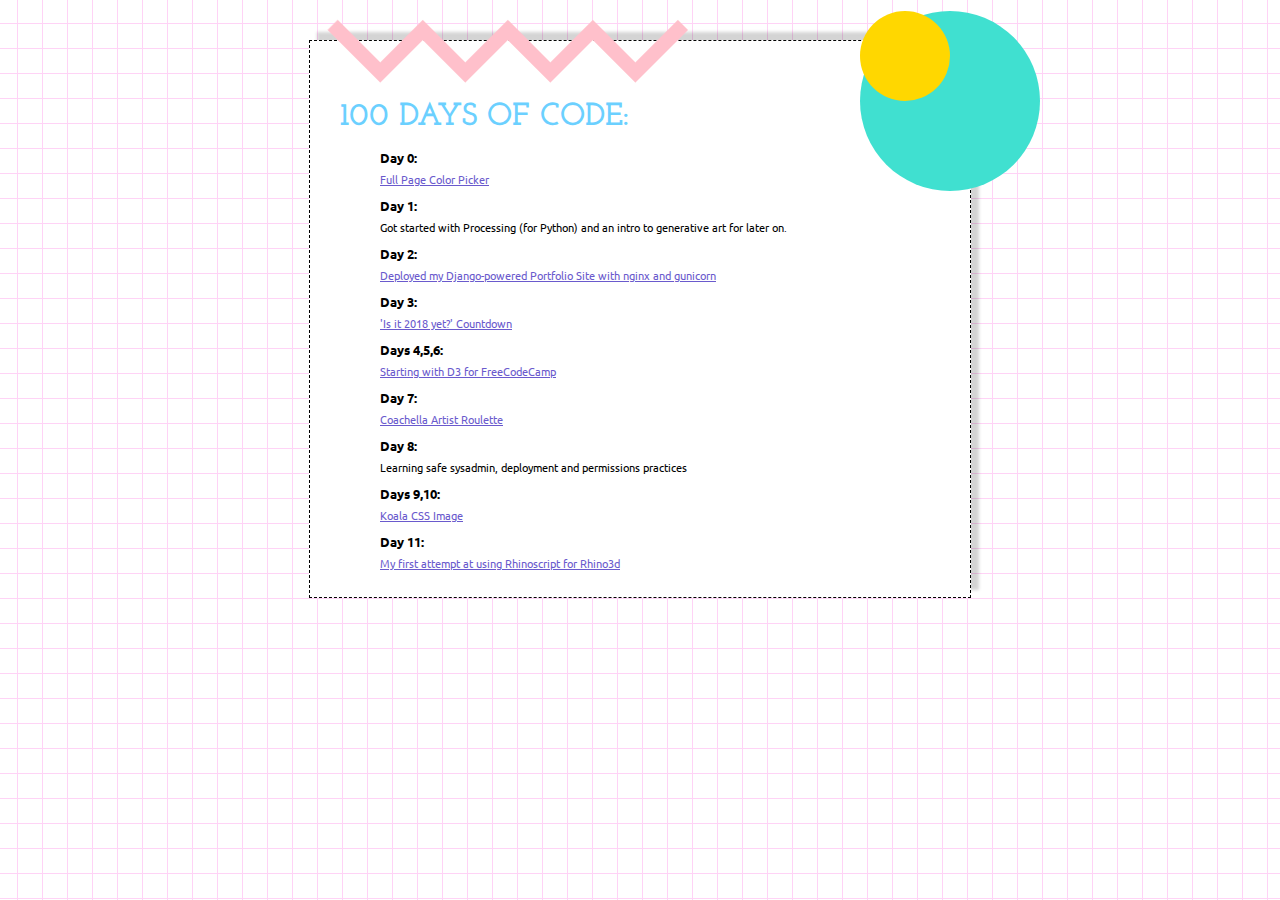
<file: index.html>
<!DOCTYPE html><head></head><!-- Global site tag (gtag.js) - Google Analytics --><script async src="https://www.googletagmanager.com/gtag/js?id=UA-78391506-1"></script><script>window.dataLayer = window.dataLayer || [];
function gtag(){dataLayer.push(arguments);}
gtag('js', new Date());

gtag('config', 'UA-78391506-1');

</script><link rel="icon" href="favicon.ico" type="image/x-icon"><link rel="stylesheet" href="static/css/styles.css"><title>Justin Focus - Web Developer & Technical Designer</title><body id="bg"><div id="wrapper"><div class="main"><div class="circle"></div><div class="circle2">     </div><svg version="1.1" id="zag" xmlns:x="&amp;ns_extend;" xmlns:i="&amp;ns_ai;" xmlns:graph="&amp;ns_graphs;" xmlns="http://www.w3.org/2000/svg" xmlns:xlink="http://www.w3.org/1999/xlink" viewBox="0 0 1580.921 560" enable-background="new 0 0 1580.921 560" xml:space="preserve"><polygon fill="pink" stroke="pink" stroke-linecap="round" stroke-linejoin="round" points="111.013,155.725 281.091,325.803 			451.17,155.725 621.249,325.803 791.328,155.725 961.406,325.803 1131.485,155.725 1301.563,325.803 1471.643,155.725 1511.73,195.813 1301.563,405.979 1131.485,235.9 961.406,405.979 791.328,235.9 621.249,405.979 451.17,235.9 281.091,405.979 70.925,195.813"></polygon></svg><h1 class="name">100 Days of code:</h1><ul class="days"> <li> <span class="day">Day 0: </span><a href="days/0/index.html">Full Page Color Picker</a></li><li> <span class="day">Day 1: </span><span>Got started with Processing (for Python) and an intro to generative art for later on.</span></li><li> <span class="day">Day 2:</span><a href="technical.justin-focus.co.uk">Deployed my Django-powered Portfolio Site with nginx and gunicorn</a></li><li> <span class="day">Day 3: </span><a href="days/3/index.html">'Is it 2018 yet?' Countdown</a></li><li> <span class="day">Days 4,5,6: </span><a href="days/4/index.html">Starting with D3 for FreeCodeCamp</a></li><li> <span class="day">Day 7:</span><a href="days/8/index.html">Coachella Artist Roulette</a></li><li> <span class="day">Day 8:</span><span>Learning safe sysadmin, deployment and permissions practices</span></li><li> <span class="day">Days 9,10:</span><a href="days/9/index.html">Koala CSS Image</a></li><li> <span class="day">Day 11:</span><a href="https://gist.github.com/justinline/9727a567a1491ad164d185a4274efdae">My first attempt at using Rhinoscript for Rhino3d</a></li></ul></div><script src="static/js/app.js"></script></div></body>
</file>
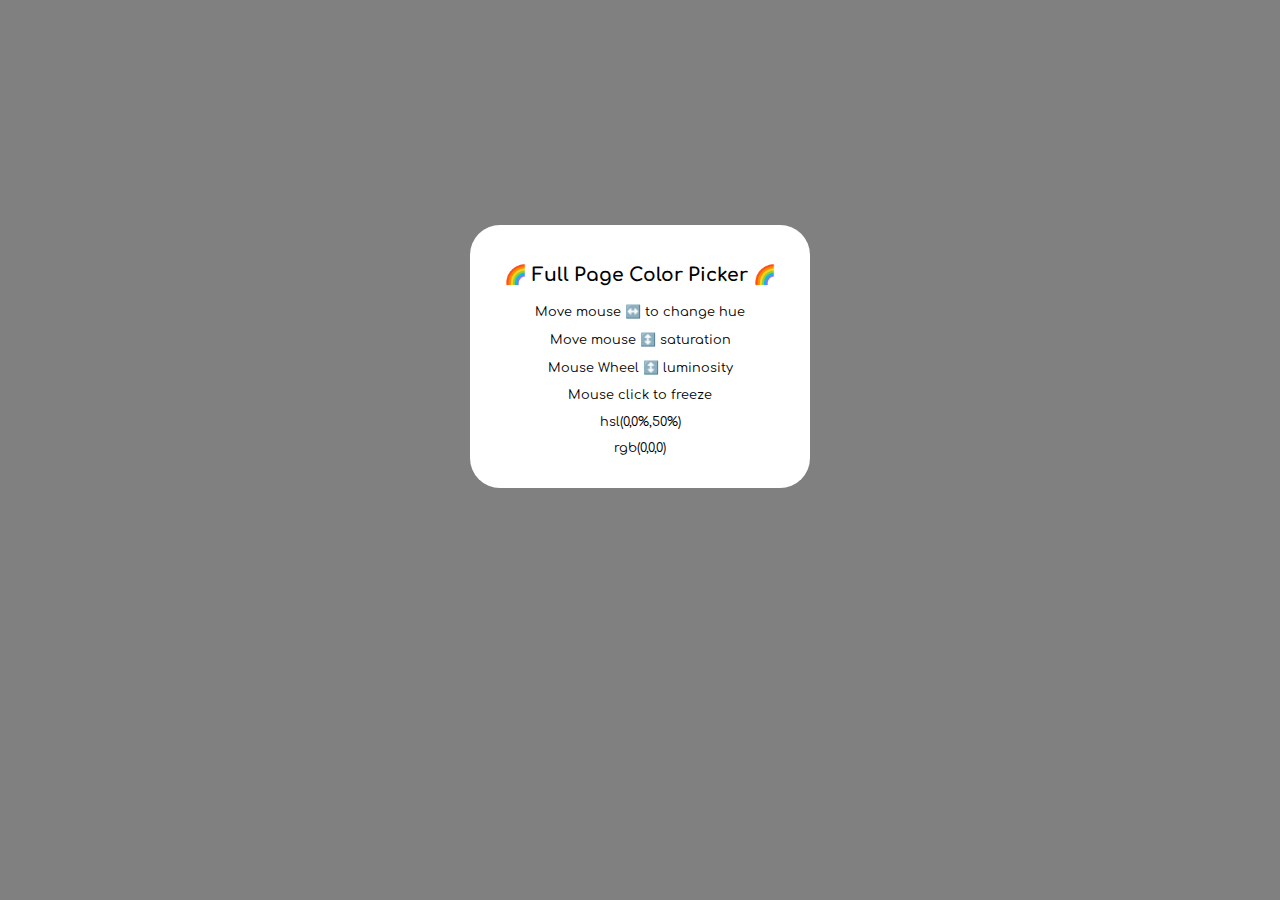
<file: days/0/index.html>
<!DOCTYPE html>
<html lang="en">
<head>
    <!-- Global site tag (gtag.js) - Google Analytics -->
    <script async src="https://www.googletagmanager.com/gtag/js?id=UA-78391506-1"></script>
    <script>
    window.dataLayer = window.dataLayer || [];
    function gtag(){dataLayer.push(arguments);}
    gtag('js', new Date());

    gtag('config', 'UA-78391506-1');
    </script>

    <meta charset="UTF-8">
    <meta name="viewport" content="width=device-width, initial-scale=1.0">
    <meta http-equiv="X-UA-Compatible" content="ie=edge">
    <title>Day 0: Color Picker</title>
    <style>
        @import url('https://fonts.googleapis.com/css?family=Comfortaa');
        * {
            font-family: 'Comfortaa', 'serif';
        }
        body{
            background:hsl(0, 0%, 50%);
        }
        .color-name{
            text-align: center;
            max-width:300px;
            margin:25vh auto;
            padding:20px;
            background:#fff;
            border-radius: 30px;
        }
        p{
            font-size:.8em;
        }
    </style>

</head>
<body>
    <div class="color-name">
        <h3>🌈 Full Page Color Picker 🌈</h3>
        <p>Move mouse ↔️ to change hue</p>
        <p>Move mouse ↕️ saturation</p>
        <p>Mouse Wheel ↕️ luminosity</p>
        <p>Mouse click to freeze</p>
        <p>hsl<span class="hsl">(0,0%,50%)</span></p>
        <p><span class="rgb">rgb(0,0,0)</span></p>
    </div>
    <script src="app.js?1"></script>    
</body>
</html>
</file>
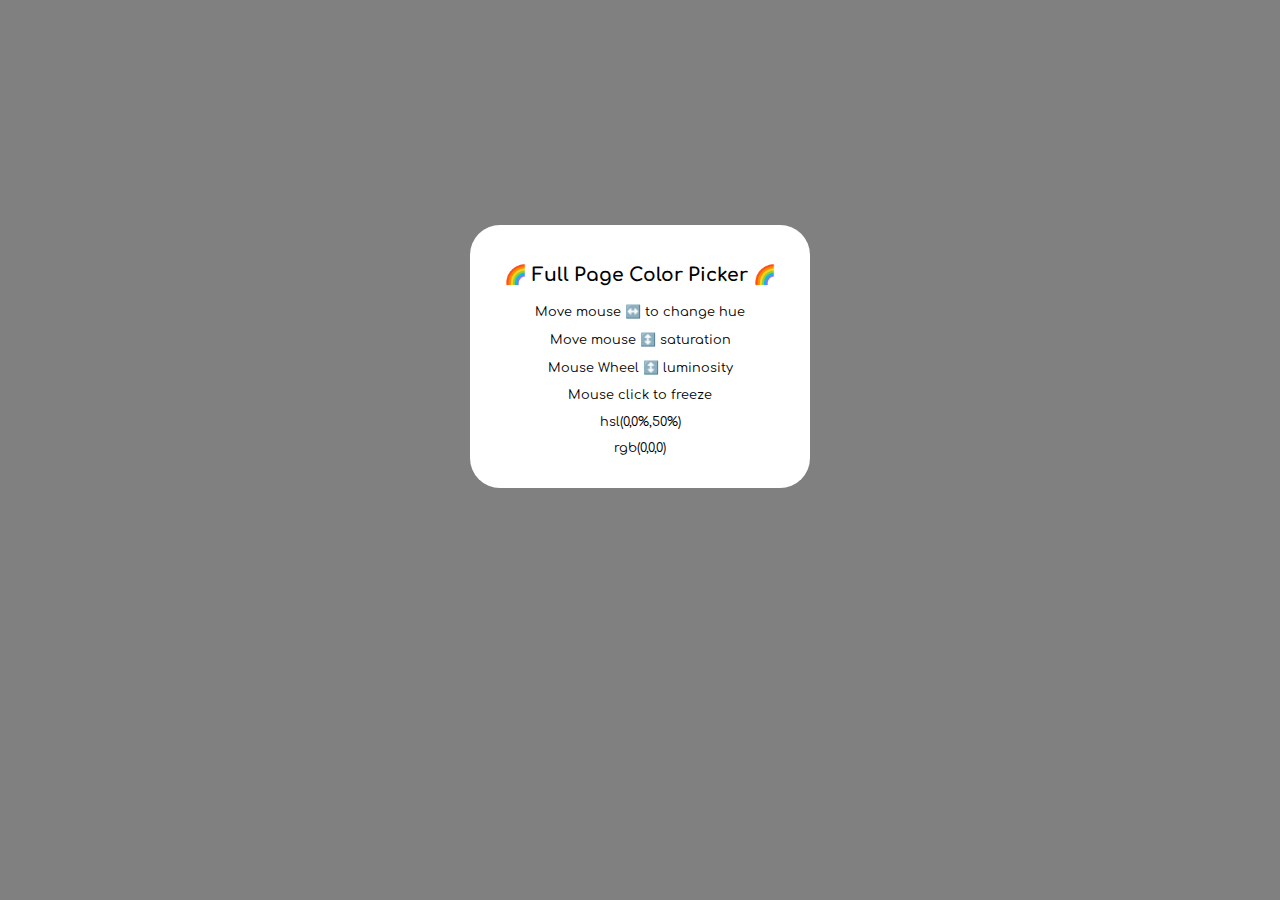
<file: days/1/index.html>
<!DOCTYPE html>
<html lang="en">
<head>
    <meta charset="UTF-8">
    <meta name="viewport" content="width=device-width, initial-scale=1.0">
    <meta http-equiv="X-UA-Compatible" content="ie=edge">
    <title>Document</title>
    <style>
        @import url('https://fonts.googleapis.com/css?family=Comfortaa');
        * {
            font-family: 'Comfortaa', 'serif';
        }
        body{
            background:hsl(0, 0%, 50%);
        }
        .color-name{
            text-align: center;
            max-width:300px;
            margin:25vh auto;
            padding:20px;
            background:#fff;
            border-radius: 30px;
        }
        p{
            font-size:.8em;
        }
    </style>

</head>
<body>
    <div class="color-name">
        <h3>🌈 Full Page Color Picker 🌈</h3>
        <p>Move mouse ↔️ to change hue</p>
        <p>Move mouse ↕️ saturation</p>
        <p>Mouse Wheel ↕️ luminosity</p>
        <p>Mouse click to freeze</p>
        <p>hsl<span class="hsl">(0,0%,50%)</span></p>
        <p><span class="rgb">rgb(0,0,0)</span></p>
    </div>
    <script src="app.js"></script>    
</body>
</html>
</file>
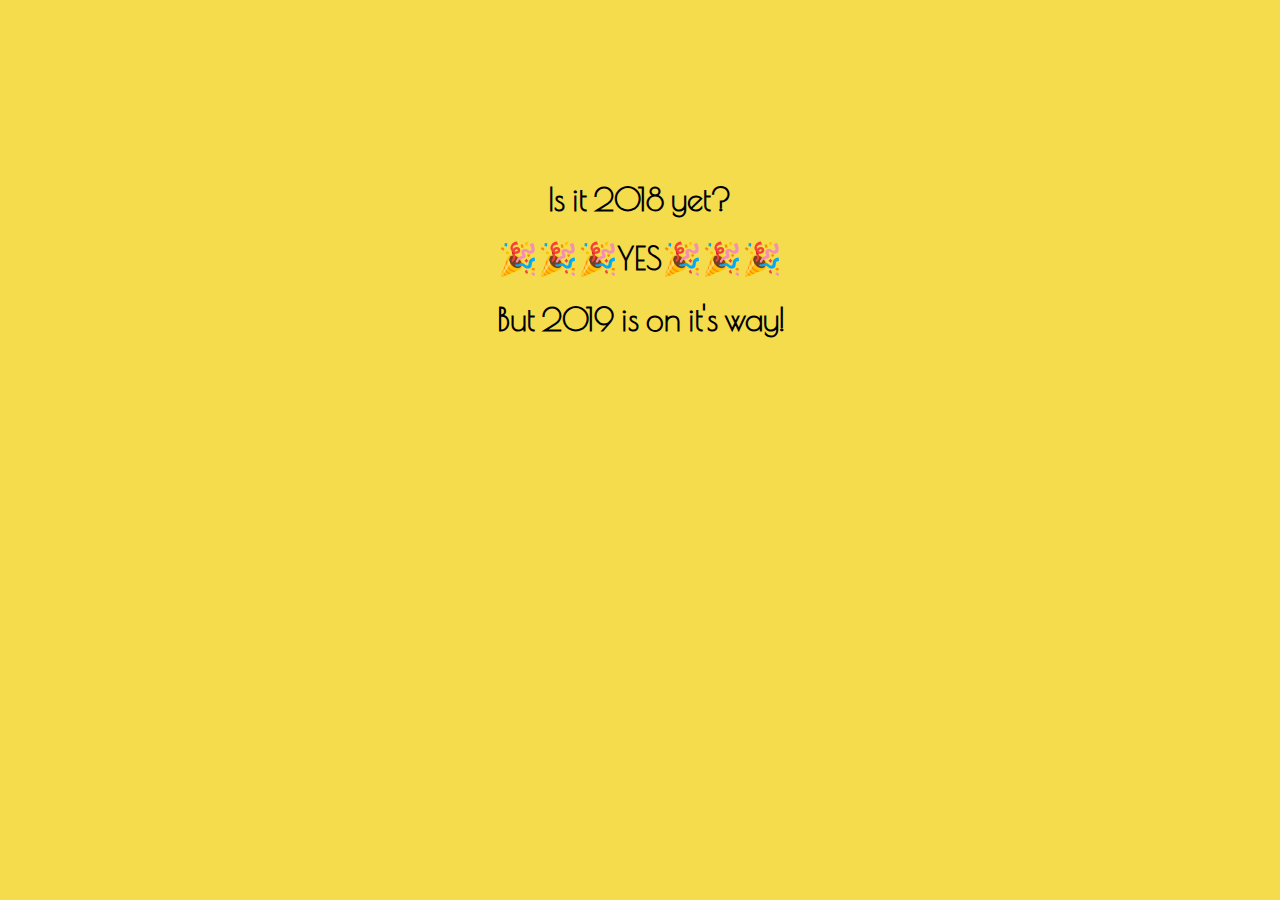
<file: days/3/index.html>
<!DOCTYPE html>
<html lang="en">
<head>
    <!-- Global site tag (gtag.js) - Google Analytics -->
    <script async src="https://www.googletagmanager.com/gtag/js?id=UA-78391506-1"></script>
    <script>
    window.dataLayer = window.dataLayer || [];
    function gtag(){dataLayer.push(arguments);}
    gtag('js', new Date());

    gtag('config', 'UA-78391506-1');
    </script>

    <meta charset="UTF-8">
    <meta name="viewport" content="width=device-width, initial-scale=1.0">
    <meta http-equiv="X-UA-Compatible" content="ie=edge">
    <title>New Years Countdown</title>
    <style>
        @import url('https://fonts.googleapis.com/css?family=Poiret+One');
        *{
            font-family: 'Poiret One', 'serif';
        }
        body{
            background: rgb(245, 220, 77)
        }
        .display {
            margin: 20vh auto;
            text-align:center;    
        }
    </style>
</head>
<body>
    <div class="display">
        <div class="is-it">
            <h1>Is it 2018 yet?</h1>
            <h1>🎉🎉🎉YES🎉🎉🎉</h1>
        </div>
        <div class="is-it">
                <h1>But 2019 is on it's way!</h1>
                <h1 class="answer"></h1>
        </div>
        <div class="timer">
            <h3 class="display__time-left"></h3>
        </div>
    </div>
    <script src="app.js"></script>
</body>
</html>
</file>
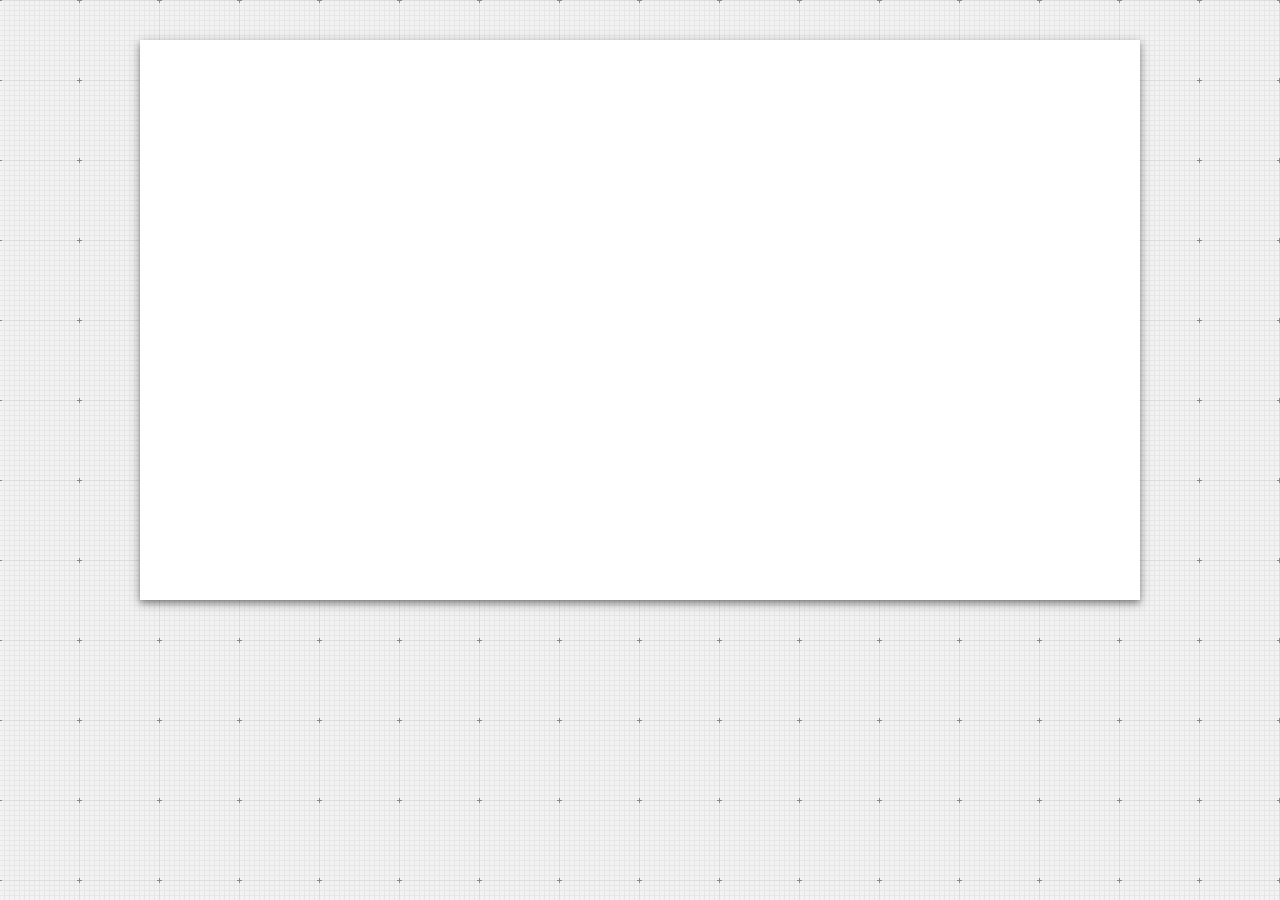
<file: days/4/index.html>
<!DOCTYPE html>
<html lang="en">
<head>
    <meta charset="UTF-8">
    <meta name="viewport" content="width=device-width, initial-scale=1.0">
    <meta http-equiv="X-UA-Compatible" content="ie=edge">
    <title>Day 4 - Data Visualisation - Bar Chart</title>
    <style>

        body {
            background-color: #ddd;
            background-repeat: repeat;
            background-image: url([data-uri])
        }
        .wrapper{
            background-color: white;
            margin: 40px auto;
            padding: 20px;
            height: 520px;
            width: 960px;
            box-shadow: 0 3px 6px 0 rgba(0, 0, 0, 0.32), 0 3px 12px 0 rgba(0, 0, 0, 0.24);
        }
        svg{
            position:absolute;
        }
        .bar {
          fill: rgb(255, 149, 255);
        }
        
        .bar:hover {
          fill: rgb(0, 255, 221);
        }
        
        .axis--x path {
          display: none;
        }


        div.tooltip {
            position: absolute;
            text-align: center;
            padding: 10px;
            font: 12px sans-serif;
            color: #000;
            font-weight: 700;
            background: lightsteelblue;
            border: 0px;
            border-radius: 8px;
            pointer-events: none;
          }
        
        </style>
</head>
<body>
    <div class="wrapper">
    <svg width="960" height="500"></svg>
    </div>
    <script src="https://d3js.org/d3.v4.min.js"></script>
    <script>
        var formatTime = d3.timeFormat("%Y");
        let svg = d3.select("svg"),
        margin = {top: 20, right: 20, bottom: 30, left: 40},
        width = +svg.attr("width") - margin.left - margin.right,
        height = +svg.attr("height") - margin.top - margin.bottom; 
        
        var div = d3.select("body").append("div")
            .attr("class", "tooltip")
            .style("opacity", 0);

        var x = d3.scaleTime().range([0,width], .1),
            y = d3.scaleLinear().rangeRound([height, 0]);

        var xAxis, yAxis;

        function mapxy(data){
            x.domain(
                [d3.min(data, (function(data) { 
                d.date = new Date(data[0]);
                return d.date;
            })), 
            d3.max(data, (function(data) { 
                d.date = new Date(data[0]);
                return d.date;
            }))]);
            
            y.domain([0, d3.max(data, function(data) { 
                d.gdp = data[1];
                return d.gdp;
            })]);

            xAxis = d3.axisBottom()
            .scale(x).ticks(d3.timeYear.every(5));
        
            yAxis = d3.axisLeft()
            .scale(y)
            .ticks(10);
        }  
        
        function gapp(data) {

            var g = svg.append("g")
                .attr("transform", "translate(" + margin.left + "," + margin.top + ")");

            g.append("g")
                .attr("class", "axis axis--x")
                .attr("transform", "translate(0," + height + ")")                
                .call(xAxis)
                .selectAll("text")  
                .style("text-anchor", "end")
                .attr("dx", "-.8em")
                .attr("dy", ".15em")
                .attr("transform", "rotate(-65)");
        
            g.append("g")
                .attr("class", "axis axis--y")
                .call(yAxis)
            .append("text")
                .attr("transform", "rotate(-90)")
                .attr("dy", "0.71em")
                .attr("text-anchor", "end")
                .text("Frequency");
            
            g.selectAll(".bar")
            .data(data)
            .enter().append("rect")
                .attr("class", "bar")
                .attr("x", function(d, i) { 
                    return x(new Date(d[0])); 
                })
                .attr("y", function(d) { return y(d[1]); })
                .attr("width", width / data.length)
                .attr("height", function(d) { return height - y(d[1]); })
                .on("mouseover", function(d) {
                    div.transition()
                      .duration(200)
                      .style("opacity", .9);
                    div.html("<p>$" + d[1] + " Billion <br/>" + d[0] + "</p>")
                      .style("left", (d3.event.pageX) + "px")
                      .style("top", (d3.event.pageY - 28) + "px");
                    })
                  .on("mouseout", function(d) {
                    div.transition()
                      .duration(500)
                      .style("opacity", 0);
                    });
        }
        function getData() {
            let endpoint = 'https://raw.githubusercontent.com/FreeCodeCamp/ProjectReferenceData/master/GDP-data.json';
            d3.json(endpoint, function(error, json) {
            if (error) return console.warn(error);
            d = json;
            mapxy(d.data);
            gapp(d.data);            
            });
        }
        var d; // a global
        
        getData();
    </script>
    
    
</body>
</html>
</file>
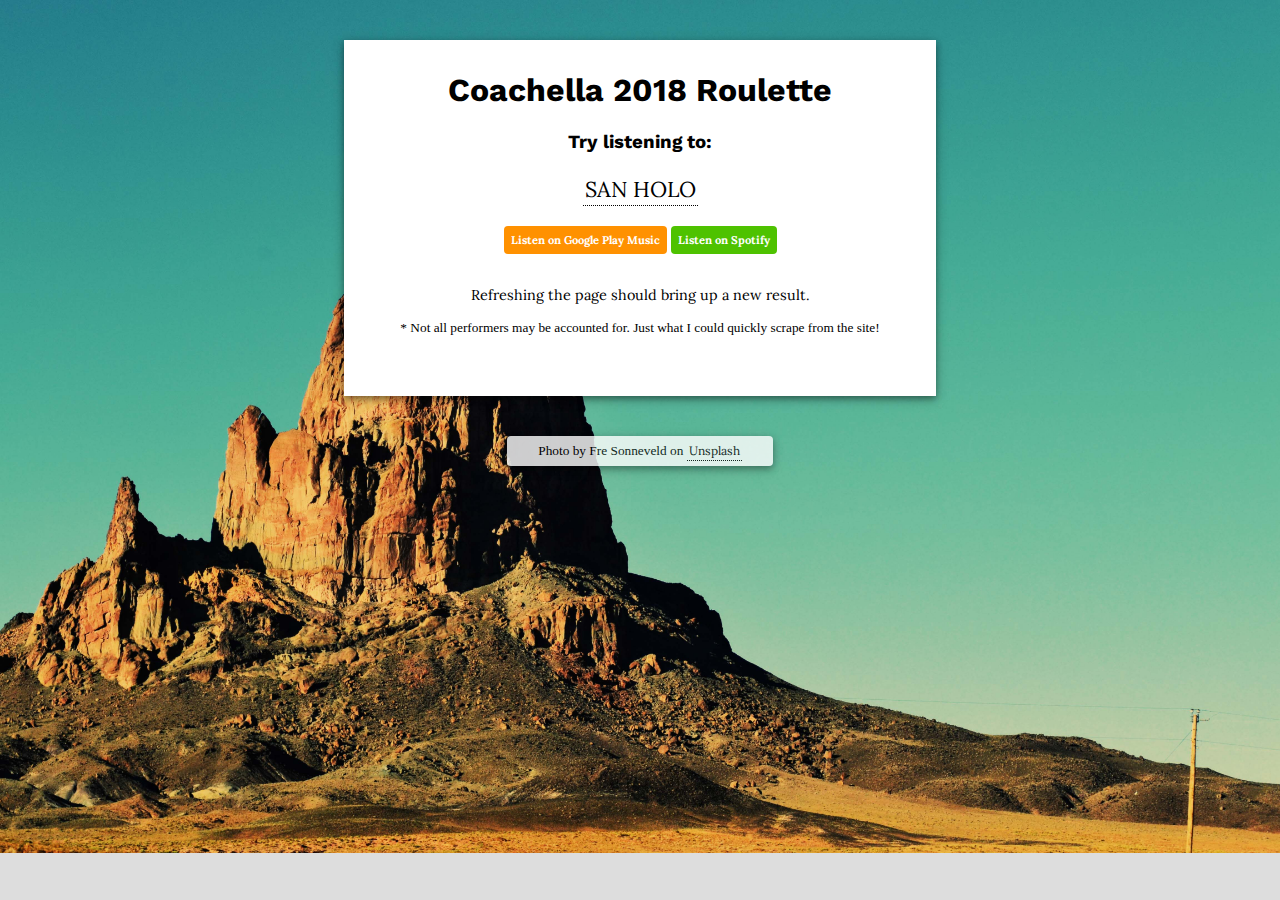
<file: days/7/index.html>
<!DOCTYPE html>
<html>
<head>
    <!-- Global site tag (gtag.js) - Google Analytics -->
    <script async src="https://www.googletagmanager.com/gtag/js?id=UA-78391506-1"></script>
    <script>
    window.dataLayer = window.dataLayer || [];
    function gtag(){dataLayer.push(arguments);}
    gtag('js', new Date());

    gtag('config', 'UA-78391506-1');
    </script>

    <title>Coachella Roulette</title>
    <style>
        @import url('https://fonts.googleapis.com/css?family=Lora|Work+Sans:300,400,700');
        h1,h1,h3,h4,h5,h6{font-family:"Work Sans", "serif";}
        p,span,a{font-family:"Lora", "serif"; font-size:.9em;color:#000; font-weight:300;}
        a {text-decoration: none; display: inline-block; border-bottom:1px dotted #000;padding: 2px;}
        body{
            background:rgb(0, 255, 170);
            background-color: #ddd;
            background-size: cover;
            background-repeat: no-repeat;
            background-image: url('background.jpg')
        }
        .card {
            text-align: center;
            background-color: white;
            margin: 40px auto;
            padding: 10px 40px 60px 40px;
            width: 40vw;
            box-shadow: 0 3px 6px 0 rgba(0, 0, 0, 0.32), 0 3px 12px 0 rgba(0, 0, 0, 0.24);
        }
        .unsplash{
            width:20vw;
            text-align: center;
            border-radius:4px;
            padding:5px;
            background-color: white;
            opacity:0.8;
            margin: 40px auto;
            box-shadow: 0 3px 6px 0 rgba(0, 0, 0, 0.32), 0 3px 12px 0 rgba(0, 0, 0, 0.24);
            
        }
        .btn{ 
            border-radius:4px;
            padding:7px;
            font-size:.7em;
            font-weight:700;
            font-family: "Lora", "serif";
            text-decoration: none;
        }
        .play{
            background:rgb(255, 145, 0);
            font-weight:700;
            border:none;
            color:rgb(255, 255, 255);
        }
        .spotify{
            background:rgb(78, 194, 0);
            font-weight:700;
            border:none;
            color:rgb(255, 255, 255);
        }
    </style>
</head>
<body>
    <div class="card">
        <h1>Coachella 2018 Roulette</h1>
        <h3>Try listening to:</h3>
        <h2 class="artist"><a class="google" href="#" target="_new"></a></h2>
        <div class="buttons">
            <a class="btn play" href="#" target="_new">Listen on Google Play Music</a>
            <a class="btn spotify" href="#" target="_new">Listen on Spotify</a>            
        </div>
        <br/>
        <p>
                Refreshing the page should bring up a new result.
        </p>

        <small>* Not all performers may be accounted for. Just what I could quickly scrape from the site!</small>
    </div>
    <div class="unsplash">
        <small>
            Photo by Fre Sonneveld on <a href="https://unsplash.com">Unsplash</a>
        </small>
    </div>
    
    <script>
    const listenTo = document.querySelector('.artist a');
    const play = document.querySelector('.play');
    const google = document.querySelector('.google');
    const spotify = document.querySelector('.spotify');
    
    function randInt(min, max) {
	  min = Math.ceil(min);
	  max = Math.floor(max);
	  return Math.floor(Math.random() * (max - min)) + min; //The maximum is exclusive and the minimum is inclusive
	}
	let artists = ["6LACK","A PERFECT CIRCLE","AC SLATER","ALAN WALKER","ALINA BARAZ","ALISON WONDERLAND","ALT-J","ALVVAYS","AMINE","ANGEL OLSEN","AURORA","AVALON EMERSON","B BOYS","BANE'S WORLD","BARCLAY CRENSHAW","BEDOUIN","BELLY","BENJAMIN BOOKER","BENJAMIN CLEMENTINE","BEYONCÉ","BIG THIEF","BLACK COFFEE","BLACKBEAR","BLEACHERS","BOOGARINS","BROCKHAMPTON","BUSCABULLA","BUSY P","BØRNS","CARDI B","CARL CRAIG","CARPENTER BRUT","CASH CASH","CHERRY GLAZERR","CHLOE X HALLE","CHRIS LIEBING","CHROMEO","CUCO","DANIEL CAESAR","DAVID BYRNE","DECLAN MCKENNA","DEJ LOAF","DREAMS","EKALI","ELOHIM","EMINEM","FIDLAR","FIRST AID KIT","FLATBUSH ZOMBIES","FLEET FOXES","FRENCH MONTANA","GIRAFFAGE","GRETA VAN FLEET","HAIM","HANNAH WANTS","HAYLEY KIYOKO","HELADO NEGRO","HIGHLY SUSPECT","HITO","HUNDRED WATERS","IBEYI","ILLENIUM","JACKMASTER","JACOB BANKS","JAMIE JONES","JAMIROQUAI","JAPANESE BREAKFAST","JASON BENTLEY","JEAN-MICHEL JARRE","JESSIE WARE","JIDENNA","JOHN MAUS","JORJA SMITH","JOSEPH CAPRIATI","JUNGLE","JUSTIN MARTIN","KALI UCHIS","KAMAIYAH","KAMASI WASHINGTON","KELELA","KING KRULE","KITTENS","KNOX FORTUNE","KYGO","KYLE HALL","KÖLSCH","LANY","LION BABE","LOUIS THE CHILD","LP","LÉON","MAGIC GIANT","MARIAN HILL","MICHAEL MAYER","MIGOS","MIGUEL","MILD HIGH CLUB","MOODYMANN","MOON BOOTS","MOSES SUMNEY","MOTOR CITY DRUM ENSEMBLE","MØ","NILE RODGERS & CHIC","NOTHING BUT THIEVES","ODESZA","OH SEES","OMAR-S","OTOBOKE BEAVER","PACHANGA BOYS","PARTY FAVOR","PETIT BISCUIT","PORTUGAL. THE MAN","PRIESTS","PRINCESS NOKIA","PVRIS","REZZ","ROLLING BLACKOUTS COASTAL FEVER","RON GALLO","RUSS","SAN HOLO","SEÑOR KINO","SIGRID","SIR SLY","SKIP MARLEY","SLOW MAGIC","SNAIL MAIL","SNAKEHIPS","SOULWAX","ST. VINCENT","SUDAN ARCHIVES","SUPERDUPERKYLE","SZA","TALABOMAN","TANK AND THE BANGAS","TASH SULTANA","THE BLACK MADONNA","THE BLAZE","THE BRONX","THE DELIRIANS","THE DRUMS","THE NEIGHBOURHOOD","THE REGRETTES","THE WAR ON DRUGS","THE WEEKND","THEY.","TOM MISCH","TROYBOI","TYLER, THE CREATOR","VANCE JOY","VINCE STAPLES","WESTSIDE GUNN + CONWAY","WHETHAN","WIZKID","X JAPAN","YAEJI"]
    function lottery(arr){ return arr[randInt(0, arr.length)];}
    var selection = lottery(artists);
    listenTo.innerText = selection;
    play.href = 'https://play.google.com/music/listen?authuser#/sr/' + selection;    
    google.href = 'https://www.google.co.uk/search?q=' + selection;
    spotify.href = 'https://open.spotify.com/search/results/' + selection;
    console.log(lottery(artists));
    
</script>


</body>
</html>
</file>
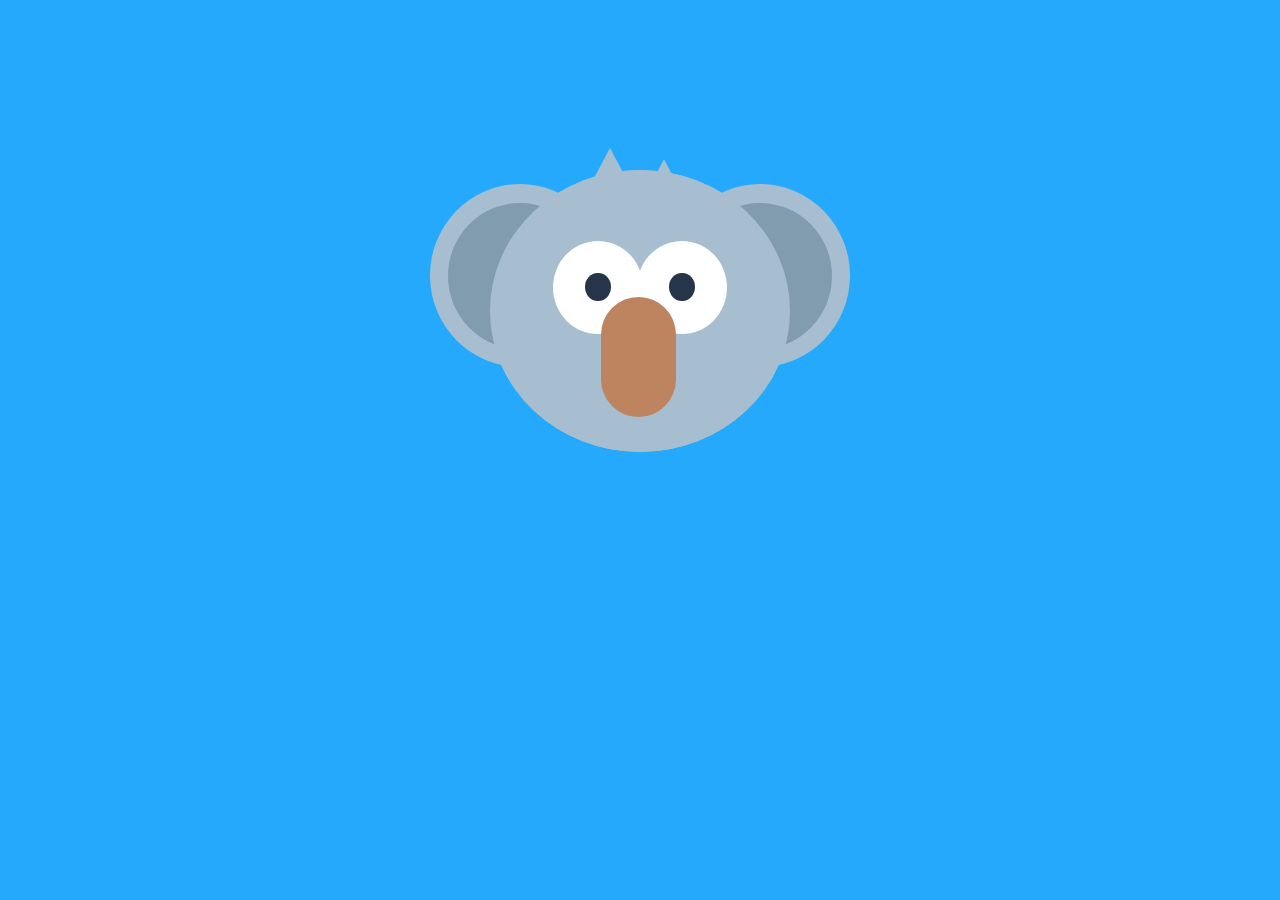
<file: days/9/index.html>
<!DOCTYPE html>
<html lang="en">
<head>
    <meta charset="UTF-8">
    <meta name="viewport" content="width=device-width, initial-scale=1.0">
    <meta http-equiv="X-UA-Compatible" content="ie=edge">
    <title>Document</title>

    <link rel="stylesheet" href="styles.css">
</head>
<body>
    <!-- Begin Image -->
    <!-- Invisible Box-->
    <div class="box">
      
       <!-- Circular Head-->
       <div class="head">  
         
         <!-- Circular Head Copy -->
         <div class="head-copy"></div>
         
          <!-- Left Ear ~ Light Gray-->
         <div class="ear-left">
           
          <!-- Inner ear ~ Dark Gray -->
         <div class="inner-ear"></div>
         </div>
         
         <!-- Right Ear ~ Light Gray-->
          <div class="ear-right">
         <!-- Inner Ear ~ Dark Gray-->
           <div class="inner-ear"></div>
         </div>
         
         <!-- Left Outer Eye ~ White -->
         <div class="eye-left">
           <!-- Pupil ~ Black -->
           <div class="pupil">
           </div>
         </div>
         
         <!-- Right Outer Eye ~ White -->
         <div class="eye-right">
           <!-- Pupil ~ Black -->
           <div class="pupil">
           </div>
         </div>
         
          <!-- Nose ~ Brown -->
          <div class="nose">
          </div>
         
          <!-- Hair ~ Light Gray -->
         <div class="hair-left"></div>
         <div class="hair-right"></div>
         
       <!-- End Head -->
       </div>
    <!-- End Invisible Box -->
    </div>
   
   </body>

</html>
</file>
<file: static/css/styles.css>
@import url("https://fonts.googleapis.com/css?family=Ubuntu:400,700");
@import url("https://fonts.googleapis.com/css?family=Josefin+Slab:400,600");
* {
  font-family: "Ubuntu", "sans-serif"; }

body {
  background-color: #fff;
  background-image: linear-gradient(#ffd3f6 1px, transparent 1px), linear-gradient(90deg, #ffd3f6 1px, white 1px);
  background-size: 25px 25px, 25px 25px, 10px 10px, 10px 10px;
  background-position: -2px -2px, -2px -2px, -1px -1px, -1px -1px; }

.circle {
  height: 180px;
  width: 180px;
  background: turquoise;
  border-radius: 90px;
  position: absolute;
  top: -30px;
  left: 550px;
  margin-bottom: -180px; }
  .circle:hover {
    background: #fc2a35; }

.circle2 {
  height: 90px;
  width: 90px;
  background: gold;
  border-radius: 90px;
  position: absolute;
  top: -30px;
  left: 550px;
  margin-bottom: -180px;
  animation: movecircle 5s both;
  transition: cubic-bezier(0.075, 0.82, 0.165, 1);
  animation-iteration-count: infinite; }

@keyframes movecircle {
  0% {
    transform: translateX(0); }
  50% {
    transform: translateX(-300px); }
  100% {
    transform: translateX(0); } }
.main {
  position: relative;
  text-align: left-justified;
  background: #fff;
  width: 600px;
  margin: 40px auto;
  padding: 10px 30px;
  border: 1px dashed black;
  -webkit-box-shadow: 8px -8px 3px 0px rgba(0, 0, 0, 0.17);
  -moz-box-shadow: 8px -8px 3px 0px rgba(0, 0, 0, 0.17);
  box-shadow: 8px -8px 3px 0px rgba(0, 0, 0, 0.17); }

svg#zag {
  position: absolute;
  top: -60px;
  left: 0px;
  height: 140px;
  margin-bottom: -90px; }
  svg#zag polygon:hover {
    fill: gold; }

h1.name {
  font-family: "Josefin Slab", "sans-serif";
  color: #6bd0ff;
  text-transform: uppercase;
  margin-bottom: 0;
  margin-top: 50px; }

p {
  font-size: .9em; }

ul.skills {
  margin: 30px 0 0 0;
  padding: 10px;
  display: block;
  text-align: center; }
  ul.skills li {
    border: 2px solid #ffe449;
    border-radius: 6px;
    display: inline-block;
    font-family: "Ubuntu", "sans-serif";
    font-size: 1em;
    padding: 4px;
    margin: 5px;
    font-size: .6em; }

ul.links {
  display: block;
  text-align: center;
  padding: 0; }
  ul.links li {
    display: inline-block;
    margin: 5px 20px;
    padding: 5px;
    border: 2px solid slateblue;
    background: slateblue;
    border-radius: 6px; }
    ul.links li a {
      text-decoration: none;
      font-weight: 700;
      color: white; }

a {
  color: slateblue; }

ul.days {
  list-style: none; }
  ul.days li {
    margin: 10px 0;
    font-size: .7em; }
    ul.days li span.day {
      font-size: 1.2em;
      font-weight: 700;
      float: left;
      width: 100%;
      margin-bottom: 5px; }

/*# sourceMappingURL=styles.css.map */
</file>
<file: days/9/styles.css>
body{
    background: #25A9FC;
  }
  
  .box{
    position: relative;
    margin: auto;
    display: block;
    margin-top: 8%;
    width: 600px;
    height: 420px;
    background: none;
  
  }
  
  .head{
    position: absolute;
    top:16.5%;
    left: 25%;
    width: 50%;
    height: 67%;
    background: #A6BECF;
    border-radius: 50%;
  }
  
  .head-copy{
    width: 100%;
    height: 100%;
    position: absolute;
    background: #A6BECF;
    border-radius: 50%;
    z-index: 2;
  }
  
  .ear-left{
    position: absolute;
    width: 60%;
    height: 65%;
    left: -20%;
    top: 5%;
    background: #A6BECF;
    border-radius: 50%;
    z-index: 1;
  
  }
  .ear-right{
    position: absolute;
    width: 60%;
    height: 65%;
    right: -20%;
    top: 5%;
    background: #A6BECF;
    border-radius: 50%;
    z-index: 1;
  
  }
  
  .inner-ear{
    position: absolute;
    border-radius: 50%;
    width: 80%;
    height: 80%;
    top: 10%;
    left: 10%;
    background: #819CAF;
  }
  
  .eye-left{
    position: absolute;
    background: white;
    width: 30%;
    height: 33%;
    top: 25%;
    left: 21%;
    border-radius: 50%;
    z-index: 3;
  }
  .eye-right{
    position: absolute;
    background: white;
    width: 30%;
    height: 33%;
    top: 25%;
    right: 21%;
    border-radius: 50%;
    z-index: 3;
  }
  
  .pupil{
    position: absolute;
    width: 28%;
    height: 30%;
    top: 35%;
    left: 36%;
    border-radius: 50%;
    background: #27354A;
  
  }
  
  .nose{
    position: absolute;
    background: #BE845F;
    width: 25%;
    height: 42.5%;
    left: 37%;
    top: 45%;
    border-radius: 50px;
    z-index: 4;
  }
  
  .hair-left{
    position: absolute;
    top: -8%;
    left: 30%;
    width: 20%;
      height: 20%;
      background:  #A6BECF;
      -webkit-clip-path: polygon(50% 0%, 0% 100%, 100% 100%);
  clip-path: polygon(50% 0%, 0% 100%, 100% 100%);
  }
  
  .hair-right{
    position: absolute;
    top: -4%;
    left: 48%;
    width: 20%;
      height: 20%;
      background:  #A6BECF;
      -webkit-clip-path: polygon(50% 0%, 0% 100%, 100% 100%);
  clip-path: polygon(50% 0%, 0% 100%, 100% 100%);
  }
  
  @media all and (max-width: 600px) {
    .box{
      position: relative;
      margin: auto;
      display: block;
      margin-top: 2%;
      width: 400px;
      height: 280px;
      background: none;
  
    }
  }
</file>
